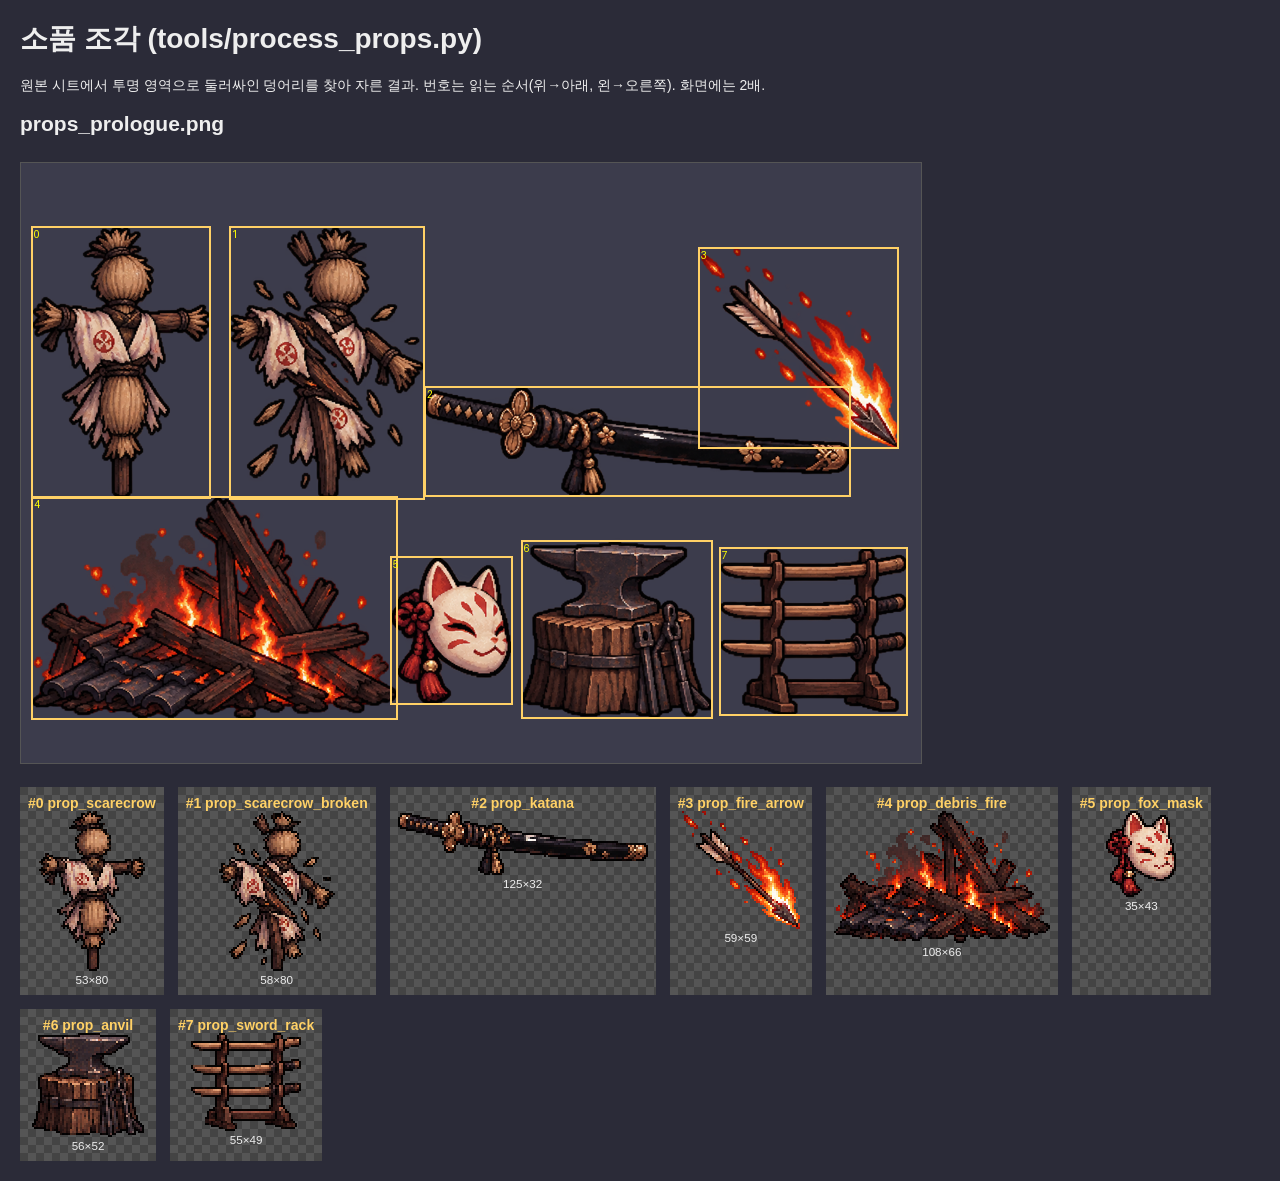
<file: assets/sprites/props/props_preview.html>
<!doctype html><meta charset="utf-8"><title>소품 조각 미리보기</title>
<style>body{background:#2b2b38;color:#eee;font:14px sans-serif;margin:20px}.sheet{max-width:100%;border:1px solid #555;margin:8px 0 20px}.grid{display:flex;flex-wrap:wrap;gap:14px}.p{background:repeating-conic-gradient(#555 0 25%,#444 0 50%) 0 0/16px 16px;padding:8px;text-align:center;min-width:120px}.p img{image-rendering:pixelated;transform-origin:bottom;display:block;margin:0 auto}.p b{display:block;color:#ffd166}</style>
<h1>소품 조각 (tools/process_props.py)</h1><p>원본 시트에서 투명 영역으로 둘러싸인 덩어리를 찾아 자른 결과. 번호는 읽는 순서(위→아래, 왼→오른쪽). 화면에는 2배.</p>
<h2>props_prologue.png</h2><img class="sheet" src="_sheet_props_prolog.png">
<div class="grid">
<div class="p"><b>#0 prop_scarecrow</b><img src="prop_scarecrow.png" width="106" height="160"><small>53×80</small></div>
<div class="p"><b>#1 prop_scarecrow_broken</b><img src="prop_scarecrow_broken.png" width="116" height="160"><small>58×80</small></div>
<div class="p"><b>#2 prop_katana</b><img src="prop_katana.png" width="250" height="64"><small>125×32</small></div>
<div class="p"><b>#3 prop_fire_arrow</b><img src="prop_fire_arrow.png" width="118" height="118"><small>59×59</small></div>
<div class="p"><b>#4 prop_debris_fire</b><img src="prop_debris_fire.png" width="216" height="132"><small>108×66</small></div>
<div class="p"><b>#5 prop_fox_mask</b><img src="prop_fox_mask.png" width="70" height="86"><small>35×43</small></div>
<div class="p"><b>#6 prop_anvil</b><img src="prop_anvil.png" width="112" height="104"><small>56×52</small></div>
<div class="p"><b>#7 prop_sword_rack</b><img src="prop_sword_rack.png" width="110" height="98"><small>55×49</small></div>
</div>
</file>
